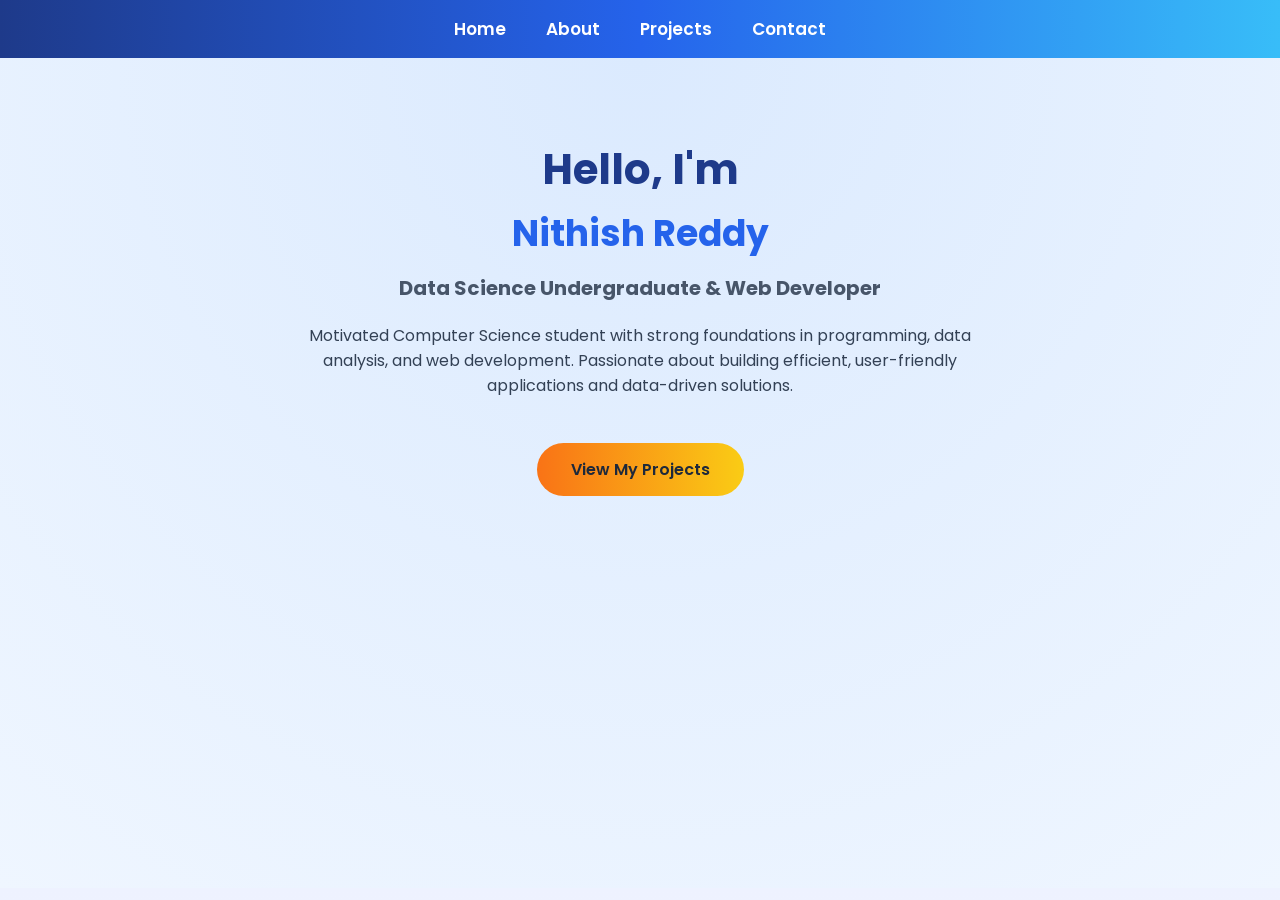
<file: index.html>
<!DOCTYPE html>
<html lang="en">
<head>
    <meta charset="UTF-8">
    <title>Nithish Reddy | Portfolio</title>
    <link rel="stylesheet" href="style.css">
</head>
<body>

<nav class="navbar">
    <a href="index.html">Home</a>
    <a href="about.html">About</a>
    <a href="projects.html">Projects</a>
    <a href="contact.html">Contact</a>
</nav>

<section class="home-section">
    <h1>Hello, I'm</h1>
    <h2>Nithish Reddy</h2>
    <h3>Data Science Undergraduate & Web Developer</h3>

    <p>
        Motivated Computer Science student with strong foundations in
        programming, data analysis, and web development.
        Passionate about building efficient, user-friendly applications
        and data-driven solutions.
    </p>

    <a href="projects.html" class="btn">View My Projects</a>
</section>

</body>
</html>
</file>
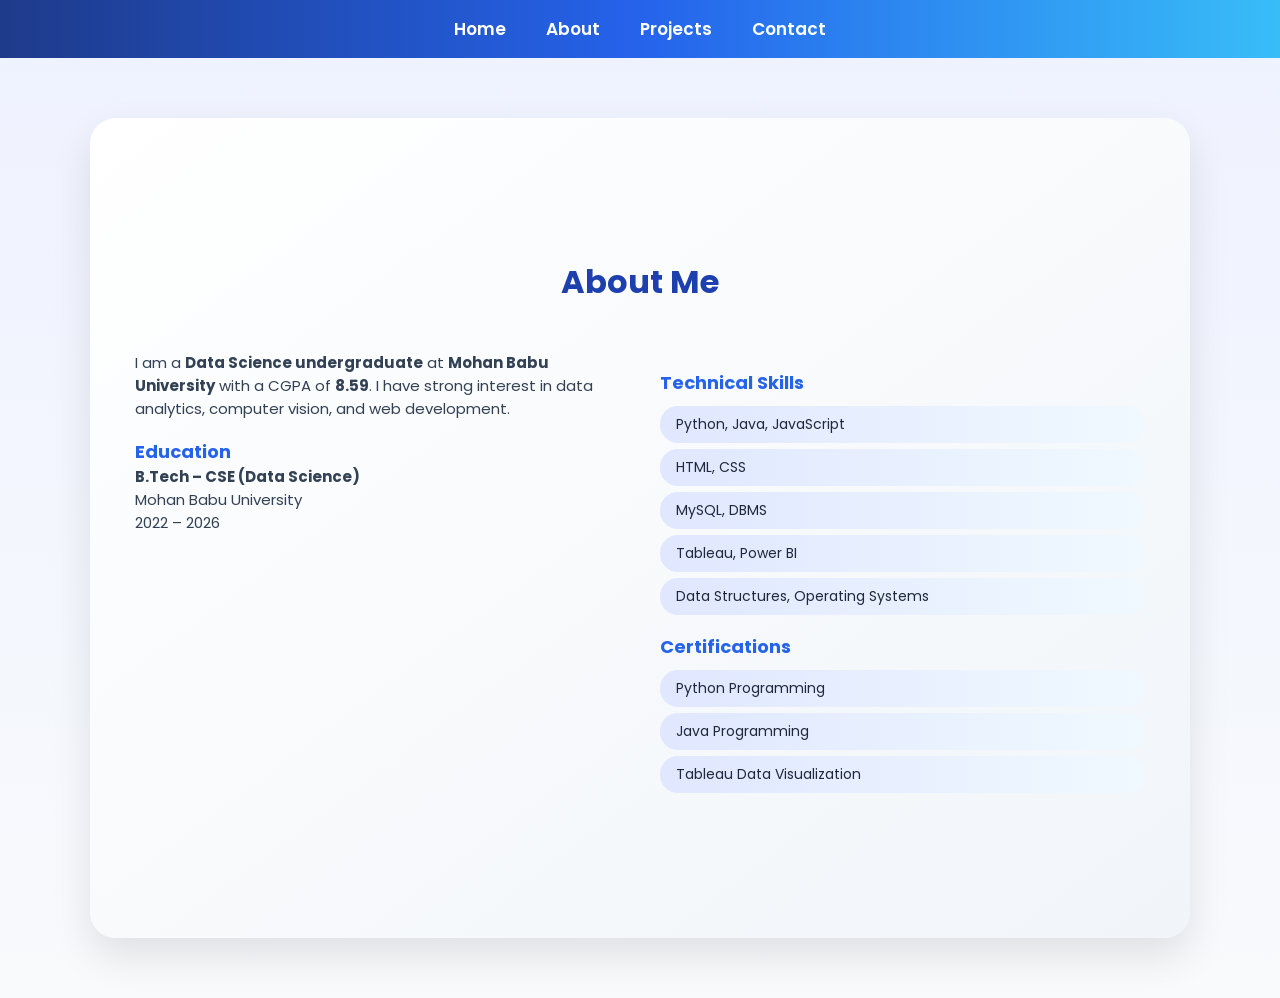
<file: about.html>
<!DOCTYPE html>
<html lang="en">
<head>
    <meta charset="UTF-8">
    <title>About Me | Portfolio</title>
    <link rel="stylesheet" href="style.css">
</head>
<body>

<nav class="navbar">
    <a href="index.html">Home</a>
    <a href="about.html">About</a>
    <a href="projects.html">Projects</a>
    <a href="contact.html">Contact</a>
</nav>

<section class="about-section about-single-view">
    <h1>About Me</h1>

    <div class="about-grid">

        <!-- LEFT COLUMN -->
        <div>
            <p>
                I am a <strong>Data Science undergraduate</strong> at
                <strong>Mohan Babu University</strong> with a CGPA of
                <strong>8.59</strong>. I have strong interest in data analytics,
                computer vision, and web development.
            </p>

            <h2>Education</h2>
            <p>
                <strong>B.Tech – CSE (Data Science)</strong><br>
                Mohan Babu University<br>
                2022 – 2026
            </p>
        </div>

        <!-- RIGHT COLUMN -->
        <div>
            <h2>Technical Skills</h2>
            <ul>
                <li>Python, Java, JavaScript</li>
                <li>HTML, CSS</li>
                <li>MySQL, DBMS</li>
                <li>Tableau, Power BI</li>
                <li>Data Structures, Operating Systems</li>
            </ul>

            <h2>Certifications</h2>
            <ul>
                <li>Python Programming</li>
                <li>Java Programming</li>
                <li>Tableau Data Visualization</li>
            </ul>
        </div>

    </div>
</section>

</body>
</html>
</file>
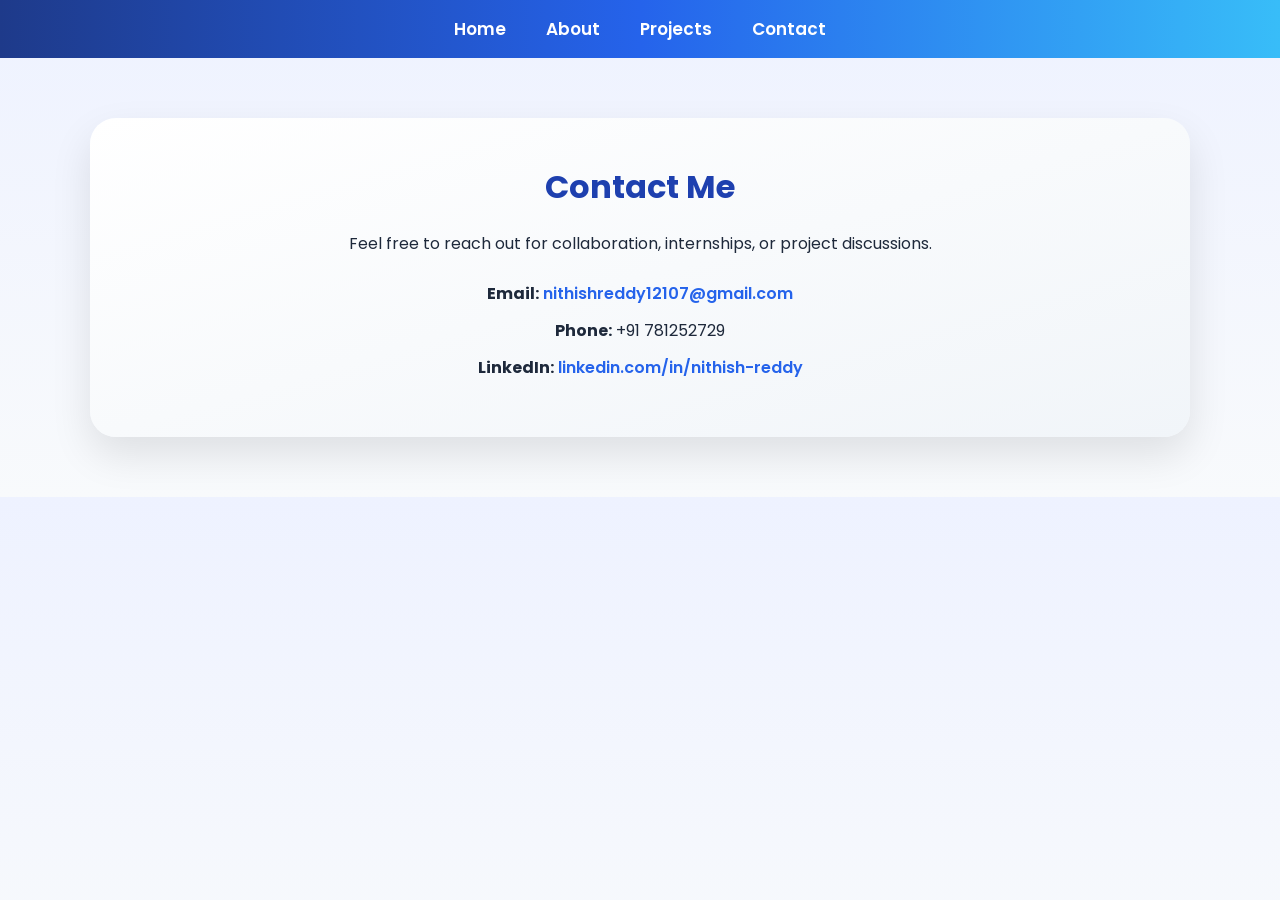
<file: contact.html>
<!DOCTYPE html>
<html lang="en">
<head>
    <meta charset="UTF-8">
    <title>Contact | Portfolio</title>
    <link rel="stylesheet" href="style.css">
</head>
<body>

<nav class="navbar">
    <a href="index.html">Home</a>
    <a href="about.html">About</a>
    <a href="projects.html">Projects</a>
    <a href="contact.html">Contact</a>
</nav>

<section class="contact-section">
    <h1>Contact Me</h1>

    <p>
        Feel free to reach out for collaboration, internships, or project discussions.
    </p>

    <div class="contact-info">
        <p><strong>Email:</strong>
            <a href="mailto:nithishreddy12107@gmail.com">
                nithishreddy12107@gmail.com
            </a>
        </p>

        <p><strong>Phone:</strong> +91 781252729</p>

        <p><strong>LinkedIn:</strong>
            <a href="https://www.linkedin.com/in/nithish-reddy-4a6813322" target="_blank">
                linkedin.com/in/nithish-reddy
            </a>
        </p>
    </div>
</section>

</body>
</html>
</file>
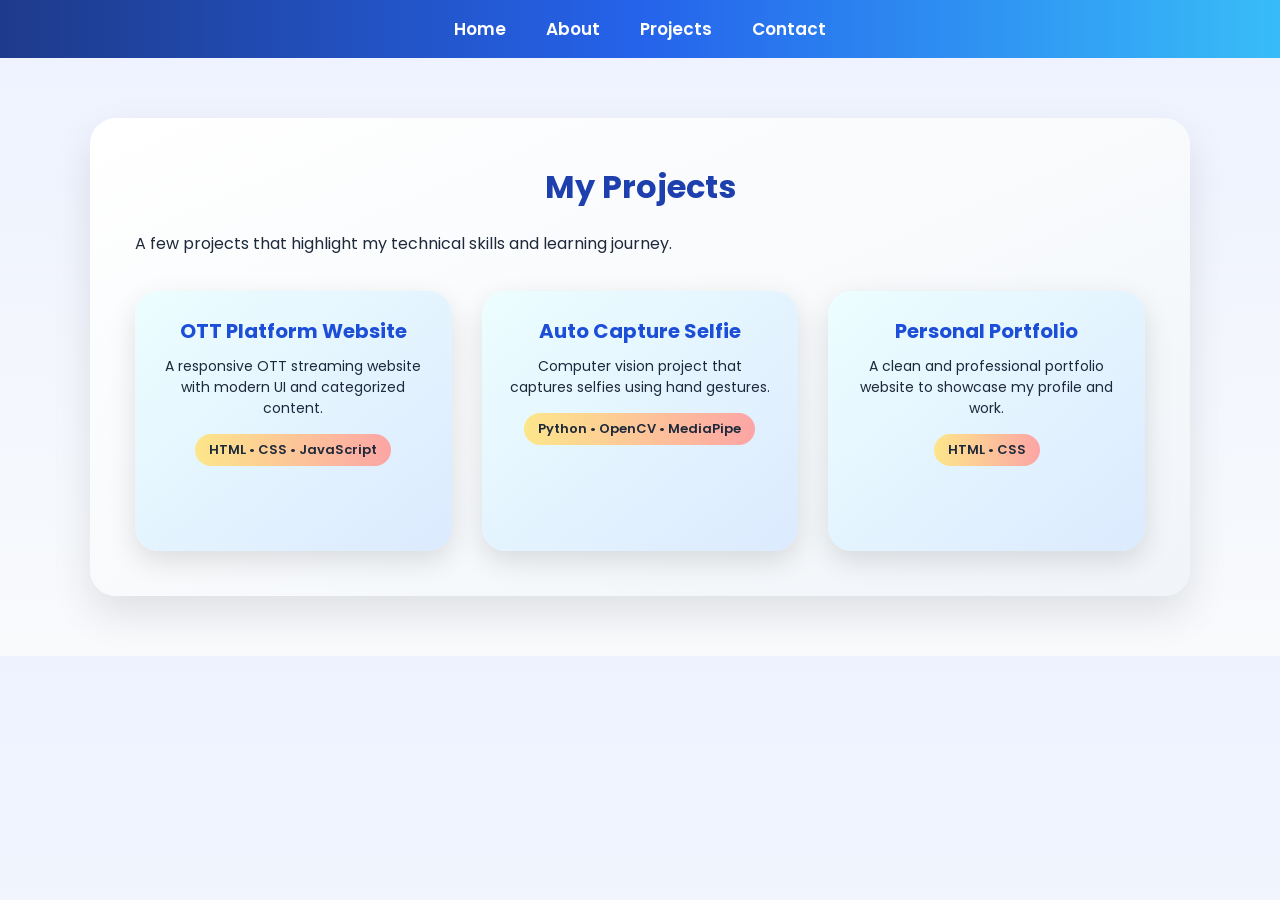
<file: projects.html>
<!DOCTYPE html>
<html lang="en">
<head>
    <meta charset="UTF-8">
    <title>Projects | Portfolio</title>
    <link rel="stylesheet" href="style.css">
</head>
<body>

<nav class="navbar">
    <a href="index.html">Home</a>
    <a href="about.html">About</a>
    <a href="projects.html">Projects</a>
    <a href="contact.html">Contact</a>
</nav>

<section class="projects-section">
    <h1>My Projects</h1>
    <p>A few projects that highlight my technical skills and learning journey.</p>

    <div class="projects-grid">

        <div class="project-card">
            <h2>OTT Platform Website</h2>
            <p>
                A responsive OTT streaming website with modern UI and categorized content.
            </p>
            <span>HTML • CSS • JavaScript</span>
        </div>

        <div class="project-card">
            <h2>Auto Capture Selfie</h2>
            <p>
                Computer vision project that captures selfies using hand gestures.
            </p>
            <span>Python • OpenCV • MediaPipe</span>
        </div>

        <div class="project-card">
            <h2>Personal Portfolio</h2>
            <p>
                A clean and professional portfolio website to showcase my profile and work.
            </p>
            <span>HTML • CSS</span>
        </div>

    </div>
</section>

</body>
</html>
</file>
<file: style.css>
/* ================= GOOGLE FONT ================= */
@import url('https://fonts.googleapis.com/css2?family=Poppins:wght@300;400;600;700&display=swap');

/* ================= RESET ================= */
* {
    margin: 0;
    padding: 0;
    box-sizing: border-box;
    font-family: 'Poppins', sans-serif;
}

html {
    scroll-behavior: smooth;
}

body {
    background: linear-gradient(to bottom, #eef2ff, #f8fafc);
    color: #1e293b;
}

/* ================= NAVBAR ================= */
.navbar {
    background: linear-gradient(90deg, #1e3a8a, #2563eb, #38bdf8);
    padding: 16px;
    text-align: center;
}

.navbar a {
    color: white;
    margin: 0 18px;
    text-decoration: none;
    font-size: 17px;
    font-weight: 600;
}

.navbar a:hover {
    color: #fde68a;
}

/* ================= HOME ================= */
.home-section {
    min-height: calc(100vh - 70px);
    text-align: center;
    padding: 80px 20px;
    background: radial-gradient(circle at top, #dbeafe, #eff6ff);
}

.home-section h1 {
    font-size: 42px;
    color: #1e3a8a;
}

.home-section h2 {
    font-size: 36px;
    color: #2563eb;
    margin-top: 5px;
}

.home-section h3 {
    font-size: 20px;
    color: #475569;
    margin: 12px 0;
}

.home-section p {
    max-width: 720px;
    margin: 20px auto;
    font-size: 16px;
    color: #334155;
}

/* ================= BUTTON ================= */
.btn {
    display: inline-block;
    margin-top: 25px;
    padding: 14px 34px;
    background: linear-gradient(90deg, #f97316, #facc15);
    color: #1e293b;
    font-weight: 600;
    border-radius: 30px;
    text-decoration: none;
    transition: all 0.3s ease;
}

.btn:hover {
    transform: translateY(-4px);
    box-shadow: 0 10px 25px rgba(0,0,0,0.2);
}

/* ================= SECTION BOX ================= */
.about-section,
.projects-section,
.contact-section {
    max-width: 1100px;
    margin: 60px auto;
    padding: 45px;
    background: linear-gradient(to bottom right, #ffffff, #f1f5f9);
    border-radius: 26px;
    box-shadow: 0 18px 40px rgba(0,0,0,0.1);
}

.about-section h1,
.projects-section h1,
.contact-section h1 {
    font-size: 32px;
    margin-bottom: 20px;
    color: #1e40af;
    text-align: center;
}

/* ================= ABOUT (SINGLE VIEW) ================= */
.about-single-view {
    min-height: calc(100vh - 80px);
    display: flex;
    flex-direction: column;
    justify-content: center;
}

.about-grid {
    display: grid;
    grid-template-columns: 1fr 1fr;
    gap: 40px;
    margin-top: 25px;
}

.about-grid p {
    font-size: 15px;
    color: #334155;
}

.about-grid h2 {
    margin-top: 18px;
    font-size: 18px;
    color: #2563eb;
}

/* Skill / Certification Pills */
.about-grid ul {
    list-style: none;
    margin-top: 10px;
}

.about-grid li {
    background: linear-gradient(90deg, #e0e7ff, #f0f9ff);
    margin: 6px 0;
    padding: 8px 16px;
    border-radius: 18px;
    font-size: 14px;
}

/* ================= PROJECTS ================= */
.projects-grid {
    display: grid;
    grid-template-columns: repeat(3, 1fr);
    gap: 30px;
    margin-top: 35px;
}

.project-card {
    height: 260px;
    background: linear-gradient(to bottom right, #ecfeff, #dbeafe);
    border-radius: 24px;
    padding: 25px;
    text-align: center;
    box-shadow: 0 10px 28px rgba(0,0,0,0.12);
    transition: transform 0.3s ease, box-shadow 0.3s ease;
}

.project-card:hover {
    transform: translateY(-8px) scale(1.03);
    box-shadow: 0 20px 45px rgba(0,0,0,0.2);
}

.project-card h2 {
    font-size: 20px;
    color: #1d4ed8;
    margin-bottom: 10px;
}

.project-card p {
    font-size: 14px;
}

.project-card span {
    display: inline-block;
    margin-top: 15px;
    font-size: 13px;
    font-weight: 600;
    color: #1e293b;
    background: linear-gradient(90deg, #fde68a, #fca5a5);
    padding: 6px 14px;
    border-radius: 20px;
}

/* ================= CONTACT ================= */
.contact-section p {
    text-align: center;
    font-size: 16px;
    margin: 12px 0;
}

.contact-info {
    margin-top: 25px;
}

.contact-info a {
    color: #2563eb;
    font-weight: 600;
    text-decoration: none;
}

.contact-info a:hover {
    text-decoration: underline;
}

/* ================= RESPONSIVE ================= */
@media (max-width: 900px) {
    .projects-grid {
        grid-template-columns: repeat(2, 1fr);
    }

    .about-grid {
        grid-template-columns: 1fr;
    }

    .about-single-view {
        min-height: auto;
    }
}

@media (max-width: 600px) {
    .projects-grid {
        grid-template-columns: 1fr;
    }

    .home-section h1 {
        font-size: 32px;
    }

    .home-section h2 {
        font-size: 28px;
    }
}
</file>
